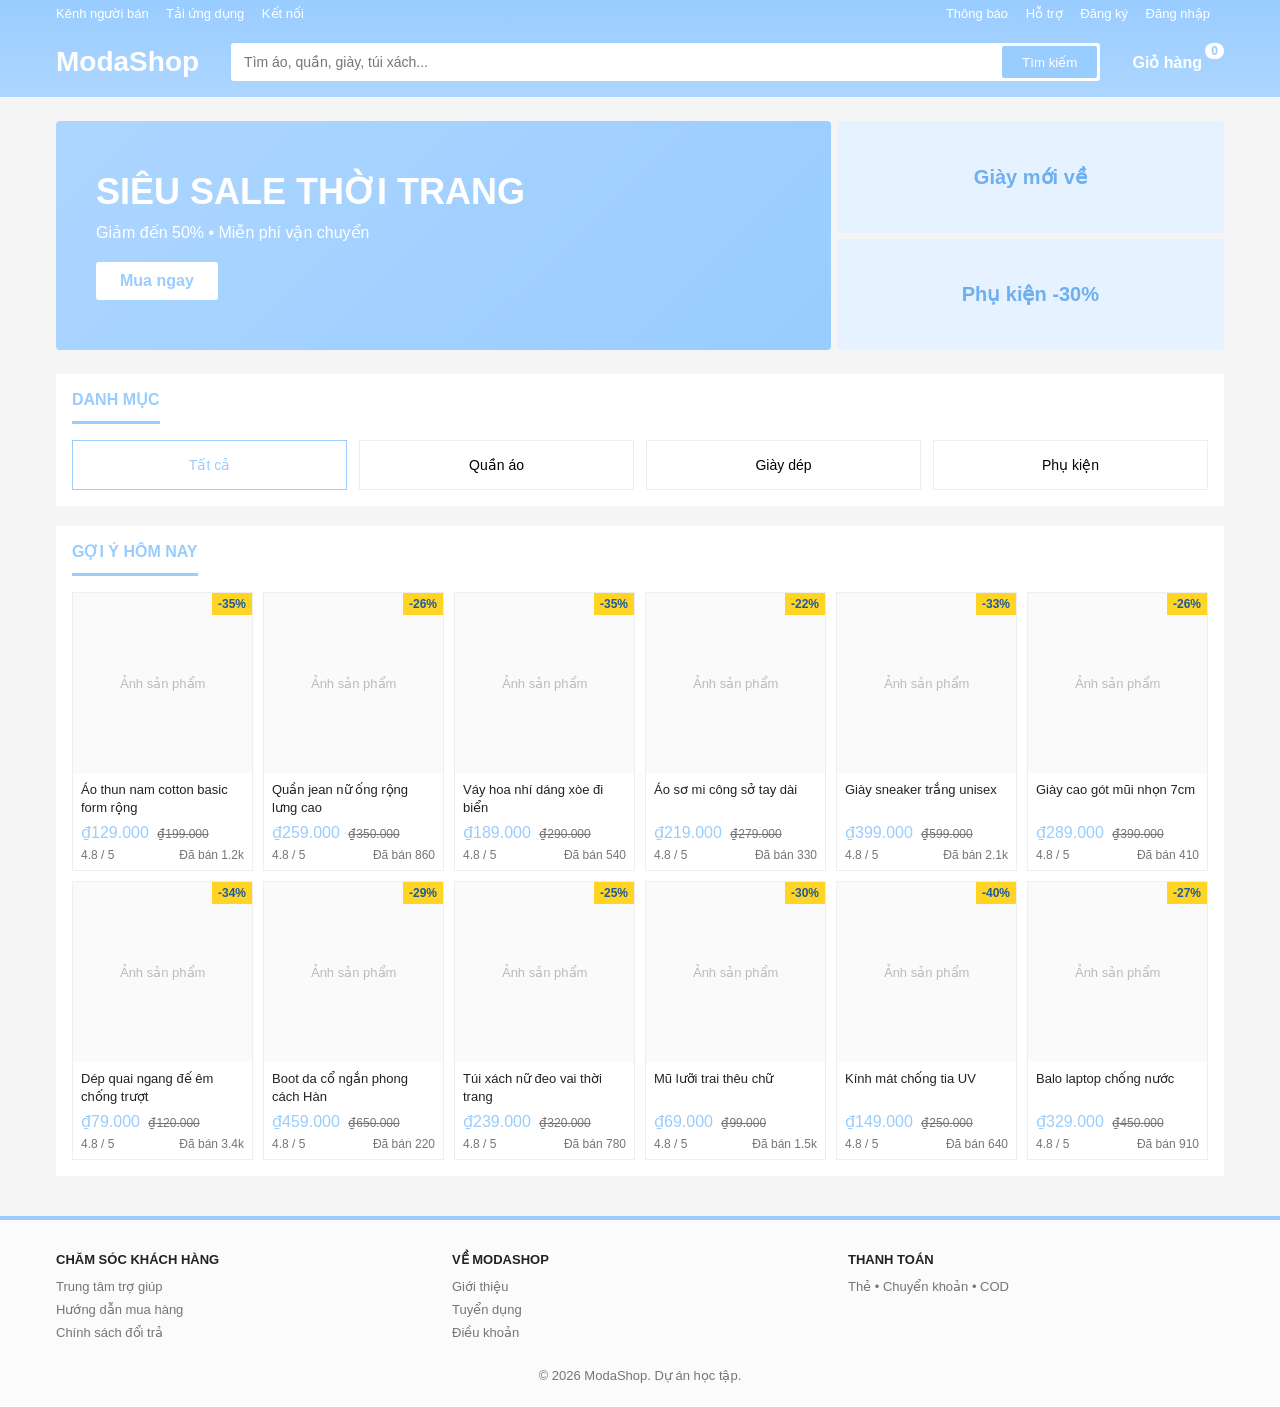
<file: index.html>
<!DOCTYPE html>
<html lang="vi">
<head>
  <meta charset="UTF-8">
  <meta name="viewport" content="width=device-width, initial-scale=1.0">
  <title>ModaShop - Thời trang giá tốt</title>
  <link rel="stylesheet" href="style.css">
</head>
<body>

  <!-- ===== HEADER ===== -->
  <header class="header">
    <div class="header-top container">
      <div class="header-links">
        <a href="#">Kênh người bán</a>
        <a href="#">Tải ứng dụng</a>
        <a href="#">Kết nối</a>
      </div>
      <div class="header-links">
        <a href="#">Thông báo</a>
        <a href="#">Hỗ trợ</a>
        <!-- Chưa đăng nhập: hiện Đăng ký / Đăng nhập. Đã đăng nhập: hiện tên + Đăng xuất (xem script.js) -->
        <span id="authLinks">
          <a href="register.html">Đăng ký</a>
          <a href="login.html">Đăng nhập</a>
        </span>
      </div>
    </div>

    <div class="header-main container">
      <a href="index.html" class="logo">ModaShop</a>

      <form class="search-box" id="searchForm">
        <input type="text" id="searchInput" placeholder="Tìm áo, quần, giày, túi xách...">
        <button type="submit">Tìm kiếm</button>
      </form>

      <a href="cart.html" class="cart" id="cartBtn">Giỏ hàng <span class="cart-count" id="cartCount">0</span>
      </a>
    </div>
  </header>

  <main class="container">

    <!-- ===== BANNER ===== -->
    <section class="banner">
      <div class="banner-main">
        <h1>SIÊU SALE THỜI TRANG</h1>
        <p>Giảm đến 50% • Miễn phí vận chuyển</p>
        <a href="#products" class="btn">Mua ngay</a>
      </div>
      <div class="banner-side">
        <div class="banner-small">Giày mới về</div>
        <div class="banner-small">Phụ kiện -30%</div>
      </div>
    </section>

    <!-- ===== DANH MỤC ===== -->
    <section class="section">
      <h2 class="section-title">DANH MỤC</h2>
      <div class="categories" id="categories">
        <button class="category active" data-cat="all">Tất cả</button>
        <button class="category" data-cat="quan-ao">Quần áo</button>
        <button class="category" data-cat="giay-dep">Giày dép</button>
        <button class="category" data-cat="phu-kien">Phụ kiện</button>
      </div>
    </section>

    <!-- ===== SẢN PHẨM ===== -->
    <section class="section" id="products">
      <h2 class="section-title">GỢI Ý HÔM NAY</h2>
      <div class="product-grid" id="productGrid">
        <!-- Sản phẩm được tạo bằng JavaScript (script.js) -->
      </div>
    </section>

  </main>

  <!-- ===== FOOTER ===== -->
  <footer class="footer">
    <div class="container footer-grid">
      <div>
        <h4>CHĂM SÓC KHÁCH HÀNG</h4>
        <a href="#">Trung tâm trợ giúp</a>
        <a href="#">Hướng dẫn mua hàng</a>
        <a href="#">Chính sách đổi trả</a>
      </div>
      <div>
        <h4>VỀ MODASHOP</h4>
        <a href="#">Giới thiệu</a>
        <a href="#">Tuyển dụng</a>
        <a href="#">Điều khoản</a>
      </div>
      <div>
        <h4>THANH TOÁN</h4>
        <p> Thẻ •  Chuyển khoản •  COD</p>
      </div>
    </div>
    <p class="copyright">© 2026 ModaShop. Dự án học tập.</p>
  </footer>

  <!-- Thông báo nhỏ khi thêm vào giỏ -->
  <div class="toast" id="toast">Đã thêm vào giỏ hàng!</div>

  <script src="script.js"></script>
</body>
</html>
</file>
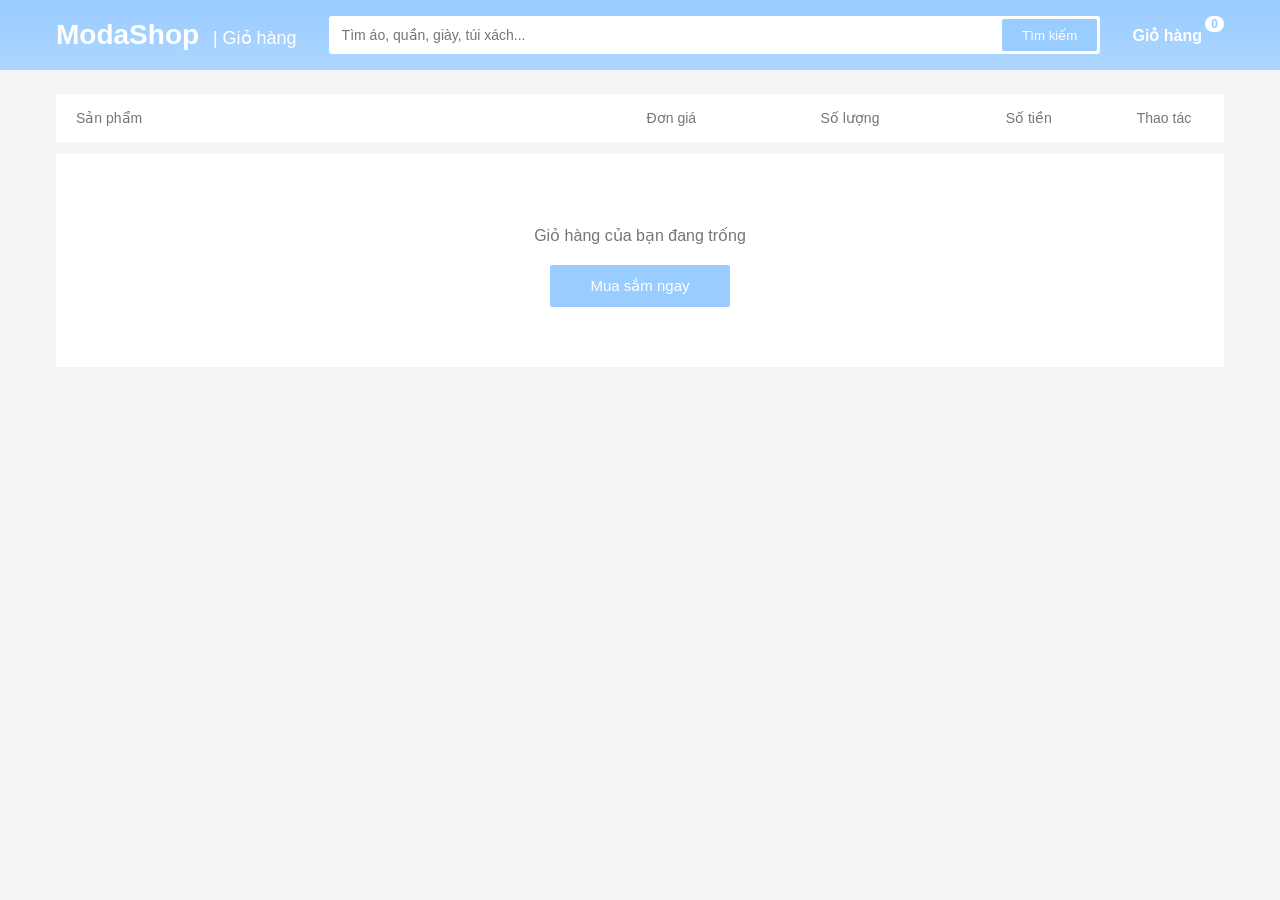
<file: cart.html>
<!DOCTYPE html>
<html lang="vi">
<head>
  <meta charset="UTF-8">
  <meta name="viewport" content="width=device-width, initial-scale=1.0">
  <title>Giỏ hàng - ModaShop</title>
  <link rel="stylesheet" href="style.css">
</head>
<body>

  <!-- ===== HEADER ===== -->
  <header class="header">
    <div class="header-main container">
      <a href="index.html" class="logo">ModaShop <span class="page-name">| Giỏ hàng</span></a>

      <form class="search-box" id="searchForm">
        <input type="text" id="searchInput" placeholder="Tìm áo, quần, giày, túi xách...">
        <button type="submit">Tìm kiếm</button>
      </form>

      <a href="cart.html" class="cart">Giỏ hàng <span class="cart-count" id="cartCount">0</span>
      </a>
    </div>
  </header>

  <main class="container">

    <!-- Tiêu đề các cột -->
    <div class="cart-header">
      <div class="cart-product">Sản phẩm</div>
      <div class="cart-unit">Đơn giá</div>
      <div class="qty-box-title">Số lượng</div>
      <div class="cart-line-total">Số tiền</div>
      <div class="remove-title">Thao tác</div>
    </div>

    <!-- Danh sách sản phẩm trong giỏ (tạo bằng script.js) -->
    <section class="cart-list" id="cartList"></section>

    <!-- Tổng tiền + nút mua -->
    <section class="cart-summary" id="cartSummary">
      <a href="index.html" class="continue-link">← Tiếp tục mua sắm</a>
      <div class="summary-right">
        <span>Tổng thanh toán (<b id="totalQty">0</b> sản phẩm):</span>
        <span class="summary-price" id="totalPrice">₫0</span>
        <button class="btn-main" onclick="checkout()">Mua hàng</button>
      </div>
    </section>

  </main>

  <div class="toast" id="toast"></div>

  <script src="script.js"></script>
</body>
</html>
</file>
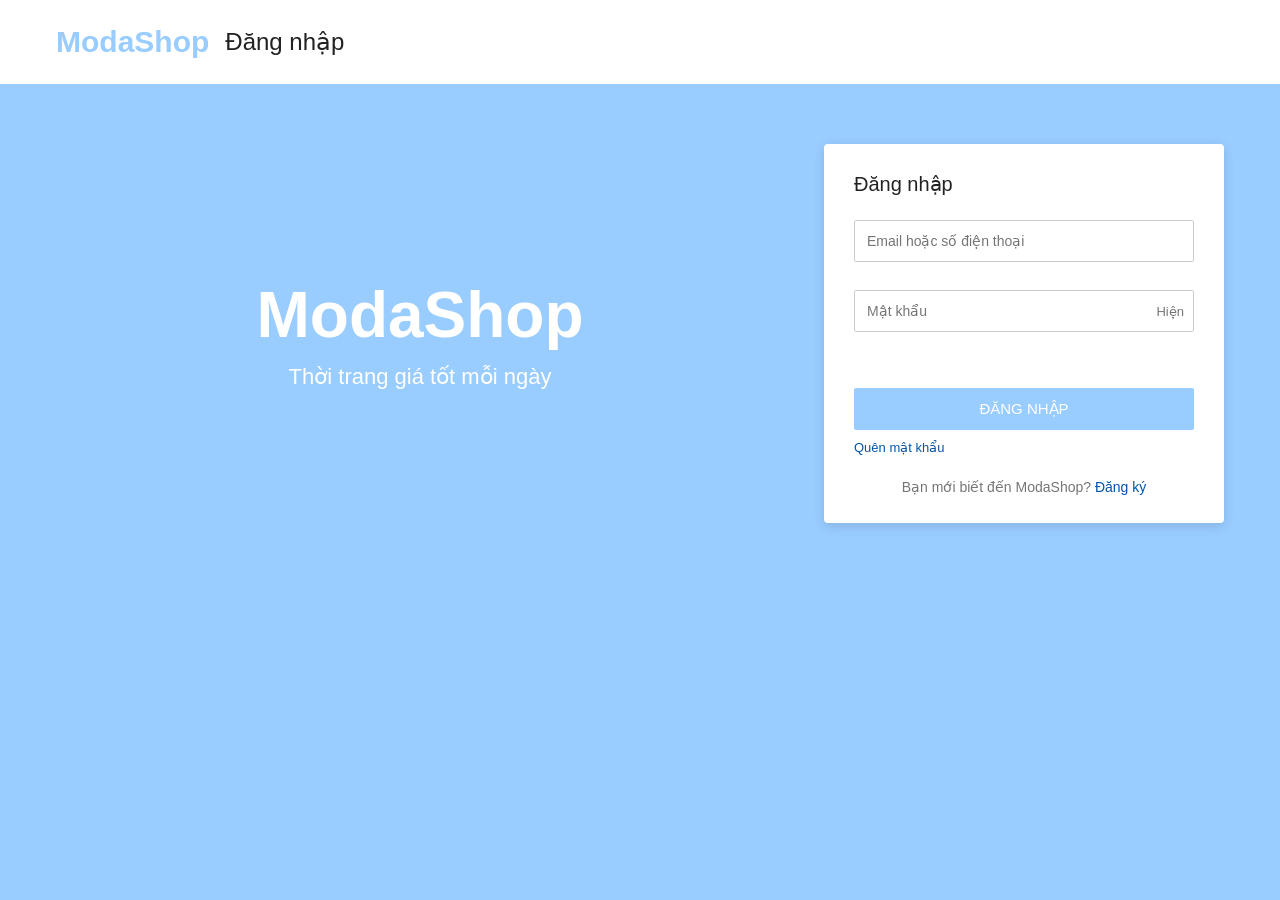
<file: login.html>
<!DOCTYPE html>
<html lang="vi">
<head>
  <meta charset="UTF-8">
  <meta name="viewport" content="width=device-width, initial-scale=1.0">
  <title>Đăng nhập - ModaShop</title>
  <link rel="stylesheet" href="style.css">
</head>
<body class="auth-page">

  <!-- Header đơn giản -->
  <header class="auth-header">
    <div class="container auth-header-inner">
      <a href="index.html" class="auth-logo">ModaShop</a>
      <span class="auth-page-title">Đăng nhập</span>
    </div>
  </header>

  <main class="auth-main">
    <div class="container auth-wrap">

      <!-- Bên trái: giới thiệu -->
      <div class="auth-intro">
        <h1>ModaShop</h1>
        <p>Thời trang giá tốt mỗi ngày</p>
      </div>

      <!-- Bên phải: form đăng nhập -->
      <form class="auth-box" id="loginForm" novalidate>
        <h2>Đăng nhập</h2>

        <div class="form-group">
          <input type="text" id="loginAccount" placeholder="Email hoặc số điện thoại">
          <p class="field-error" id="loginAccountError"></p>
        </div>

        <div class="form-group">
          <div class="password-box">
            <input type="password" id="loginPassword" placeholder="Mật khẩu">
            <button type="button" class="toggle-pass" data-target="loginPassword">Hiện</button>
          </div>
          <p class="field-error" id="loginPasswordError"></p>
        </div>

        <p class="form-error" id="loginError"></p>

        <button type="submit" class="btn-main auth-submit">ĐĂNG NHẬP</button>

        <div class="auth-extra">
          <a href="#" onclick="alert('Chức năng đang phát triển'); return false;">Quên mật khẩu</a>
        </div>

        <p class="auth-switch">
          Bạn mới biết đến ModaShop? <a href="register.html">Đăng ký</a>
        </p>
      </form>

    </div>
  </main>

  <div class="toast" id="toast"></div>

  <script src="script.js"></script>
</body>
</html>
</file>
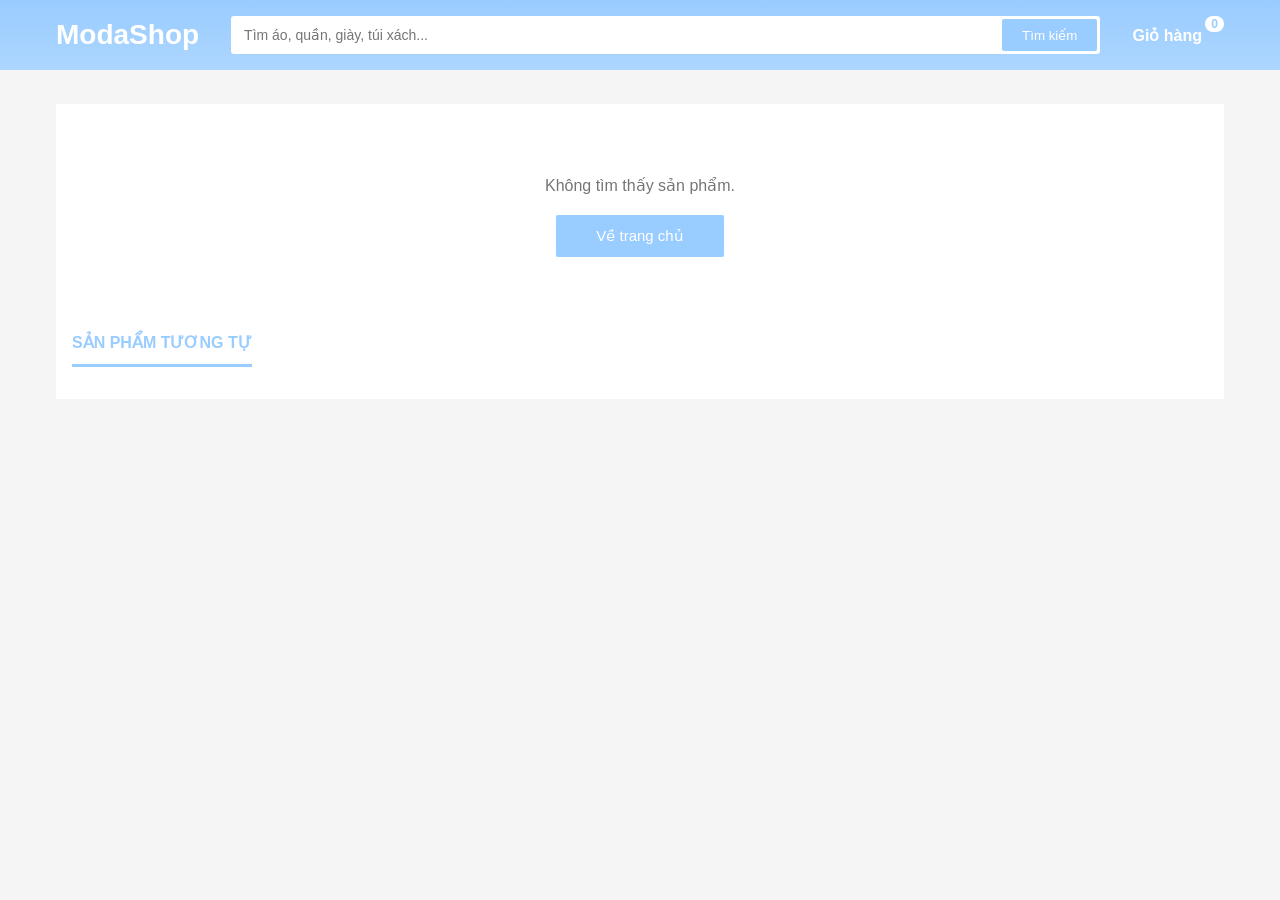
<file: product.html>
<!DOCTYPE html>
<html lang="vi">
<head>
  <meta charset="UTF-8">
  <meta name="viewport" content="width=device-width, initial-scale=1.0">
  <title>Chi tiết sản phẩm - ModaShop</title>
  <link rel="stylesheet" href="style.css">
</head>
<body>

  <!-- ===== HEADER ===== -->
  <header class="header">
    <div class="header-main container">
      <a href="index.html" class="logo">ModaShop</a>

      <form class="search-box" id="searchForm">
        <input type="text" id="searchInput" placeholder="Tìm áo, quần, giày, túi xách...">
        <button type="submit">Tìm kiếm</button>
      </form>

      <a href="cart.html" class="cart">Giỏ hàng <span class="cart-count" id="cartCount">0</span></a>
    </div>
  </header>

  <main class="container">

    <!-- Đường dẫn: Trang chủ > Danh mục > Sản phẩm -->
    <nav class="breadcrumb" id="breadcrumb"></nav>

    <!-- Ảnh, giá, chọn màu/size, mô tả (tạo bằng script.js) -->
    <div id="productDetail"></div>

    <!-- Sản phẩm tương tự -->
    <section class="section">
      <h2 class="section-title">SẢN PHẨM TƯƠNG TỰ</h2>
      <div class="product-grid" id="relatedGrid"></div>
    </section>

  </main>

  <div class="toast" id="toast"></div>

  <script src="script.js"></script>
</body>
</html>
</file>
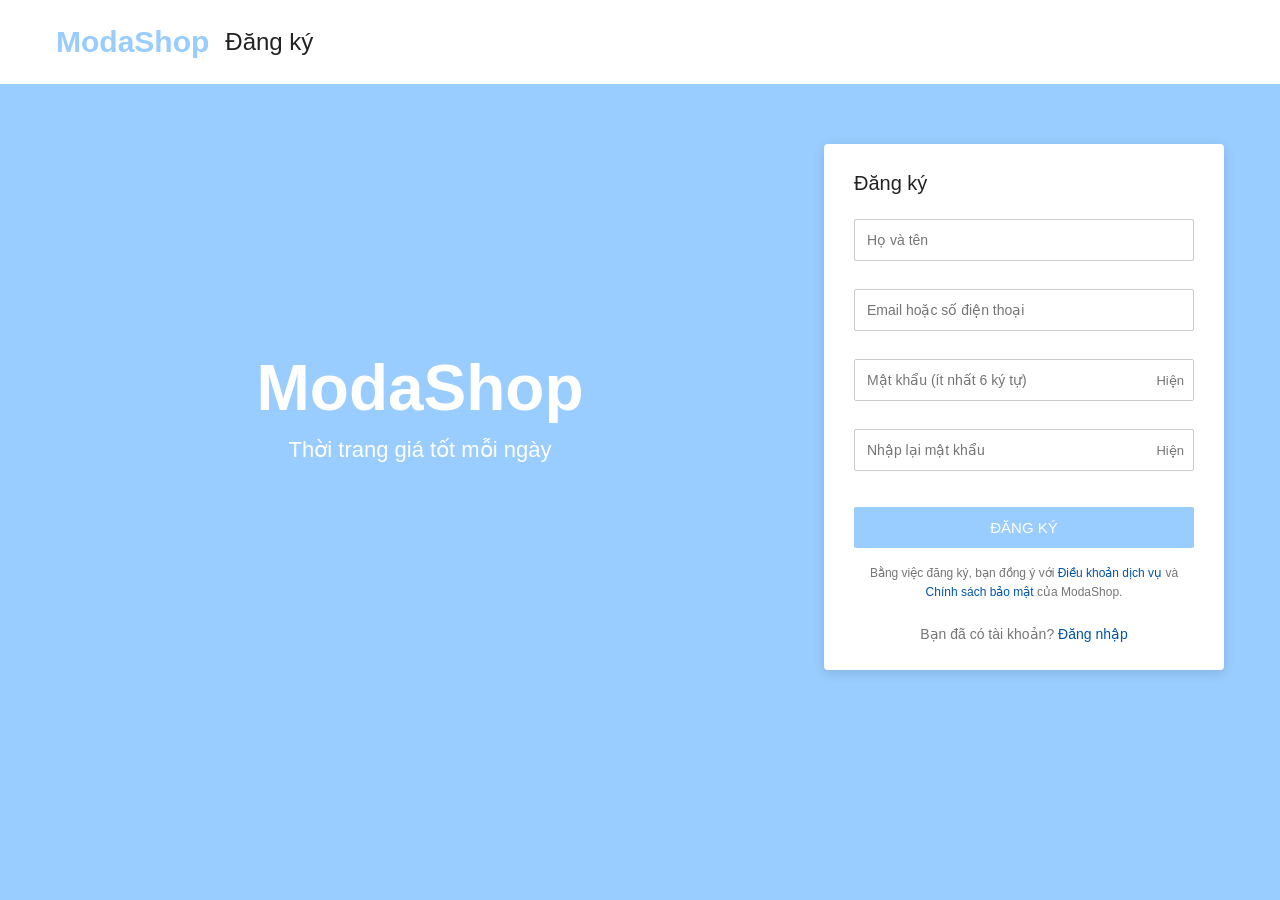
<file: register.html>
<!DOCTYPE html>
<html lang="vi">
<head>
  <meta charset="UTF-8">
  <meta name="viewport" content="width=device-width, initial-scale=1.0">
  <title>Đăng ký - ModaShop</title>
  <link rel="stylesheet" href="style.css">
</head>
<body class="auth-page">

  <!-- Header đơn giản -->
  <header class="auth-header">
    <div class="container auth-header-inner">
      <a href="index.html" class="auth-logo">ModaShop</a>
      <span class="auth-page-title">Đăng ký</span>
    </div>
  </header>

  <main class="auth-main">
    <div class="container auth-wrap">

      <!-- Bên trái: giới thiệu -->
      <div class="auth-intro">
        <h1>ModaShop</h1>
        <p>Thời trang giá tốt mỗi ngày</p>
      </div>

      <!-- Bên phải: form đăng ký -->
      <form class="auth-box" id="registerForm" novalidate>
        <h2>Đăng ký</h2>

        <div class="form-group">
          <input type="text" id="regName" placeholder="Họ và tên">
          <p class="field-error" id="regNameError"></p>
        </div>

        <div class="form-group">
          <input type="text" id="regAccount" placeholder="Email hoặc số điện thoại">
          <p class="field-error" id="regAccountError"></p>
        </div>

        <div class="form-group">
          <div class="password-box">
            <input type="password" id="regPassword" placeholder="Mật khẩu (ít nhất 6 ký tự)">
            <button type="button" class="toggle-pass" data-target="regPassword">Hiện</button>
          </div>
          <p class="field-error" id="regPasswordError"></p>
        </div>

        <div class="form-group">
          <div class="password-box">
            <input type="password" id="regConfirm" placeholder="Nhập lại mật khẩu">
            <button type="button" class="toggle-pass" data-target="regConfirm">Hiện</button>
          </div>
          <p class="field-error" id="regConfirmError"></p>
        </div>

        <button type="submit" class="btn-main auth-submit">ĐĂNG KÝ</button>

        <p class="auth-note">
          Bằng việc đăng ký, bạn đồng ý với <a href="#">Điều khoản dịch vụ</a>
          và <a href="#">Chính sách bảo mật</a> của ModaShop.
        </p>

        <p class="auth-switch">
          Bạn đã có tài khoản? <a href="login.html">Đăng nhập</a>
        </p>
      </form>

    </div>
  </main>

  <div class="toast" id="toast"></div>

  <script src="script.js"></script>
</body>
</html>
</file>
<file: style.css>
/* ===== CÀI ĐẶT CHUNG ===== */
:root {
  --main: rgb(153, 204, 255);      /* màu chủ đạo (xanh nhạt) */
  --main-dark: rgb(110, 175, 240); /* xanh đậm hơn, dùng khi rê chuột */
  --bg: #f5f5f5;
  --text: #222;
  --gray: #757575;
}

* {
  margin: 0;
  padding: 0;
  box-sizing: border-box;
}

body {
  font-family: Arial, Helvetica, sans-serif;
  background: var(--bg);
  color: var(--text);
}

a {
  text-decoration: none;
  color: inherit;
}

.container {
  max-width: 1200px;
  margin: 0 auto;
  padding: 0 16px;
}

/* ===== HEADER ===== */
.header {
  background: linear-gradient(-180deg, rgb(153, 204, 255), rgb(173, 214, 255));
  color: white;
  position: sticky;
  top: 0;
  z-index: 100;
}

.header-top {
  display: flex;
  justify-content: space-between;
  padding: 6px 16px;
  font-size: 13px;
}

.header-links a {
  margin-right: 14px;
}

.header-links a:hover {
  opacity: 0.8;
}

.header-main {
  display: flex;
  align-items: center;
  gap: 32px;
  padding: 16px;
}

.logo {
  font-size: 28px;
  font-weight: bold;
  white-space: nowrap;
}

.search-box {
  flex: 1;
  display: flex;
  background: white;
  border-radius: 3px;
  padding: 3px;
}

.search-box input {
  flex: 1;
  border: none;
  outline: none;
  padding: 8px 10px;
  font-size: 14px;
}

.search-box button {
  background: var(--main);
  border: none;
  color: white;
  padding: 0 20px;
  border-radius: 2px;
  cursor: pointer;
}

.cart {
  font-size: 16px;
  font-weight: bold;
  position: relative;
  white-space: nowrap;
  margin-right: 22px;
}

.cart-count {
  position: absolute;
  top: -10px;
  right: -22px;
  background: white;
  color: var(--main);
  font-size: 12px;
  font-weight: bold;
  border-radius: 10px;
  padding: 1px 6px;
}

/* ===== BANNER ===== */
.banner {
  display: grid;
  grid-template-columns: 2fr 1fr;
  gap: 6px;
  margin: 24px 0;
}

.banner-main {
  background: linear-gradient(135deg, rgb(173, 214, 255), rgb(153, 204, 255));
  color: white;
  border-radius: 4px;
  padding: 50px 40px;
}

.banner-main h1 {
  font-size: 36px;
  margin-bottom: 10px;
}

.banner-main p {
  margin-bottom: 20px;
}

.btn {
  display: inline-block;
  background: white;
  color: var(--main);
  padding: 10px 24px;
  border-radius: 3px;
  font-weight: bold;
}

.banner-side {
  display: grid;
  gap: 6px;
}

.banner-small {
  background: rgb(230, 242, 255);
  color: var(--main-dark);
  border-radius: 4px;
  display: flex;
  align-items: center;
  justify-content: center;
  font-size: 20px;
  font-weight: bold;
}

/* ===== SECTION ===== */
.section {
  background: white;
  margin-bottom: 20px;
  padding: 16px;
}

.section-title {
  color: var(--main);
  font-size: 16px;
  padding-bottom: 12px;
  margin-bottom: 16px;
  border-bottom: 3px solid var(--main);
  display: inline-block;
}

/* ===== DANH MỤC ===== */
.categories {
  display: flex;
  gap: 12px;
}

.category {
  flex: 1;
  background: white;
  border: 1px solid #eee;
  padding: 16px;
  cursor: pointer;
  font-size: 14px;
  display: flex;
  flex-direction: column;
  align-items: center;
  gap: 8px;
  transition: 0.2s;
}


.category:hover,
.category.active {
  border-color: var(--main);
  color: var(--main);
}

/* ===== SẢN PHẨM ===== */
.product-grid {
  display: grid;
  grid-template-columns: repeat(auto-fill, minmax(180px, 1fr));
  gap: 10px;
}

.product-card {
  background: white;
  border: 1px solid #eee;
  transition: 0.2s;
  display: flex;
  flex-direction: column;
}

.product-card:hover {
  border-color: var(--main);
  transform: translateY(-2px);
  box-shadow: 0 2px 10px rgba(0, 0, 0, 0.1);
}

.product-img {
  height: 180px;
  background: #fafafa;
  display: flex;
  align-items: center;
  justify-content: center;
  position: relative;
  overflow: hidden;
}

.discount {
  position: absolute;
  top: 0;
  right: 0;
  background: #ffd424;
  color: rgb(30, 90, 160);
  font-size: 12px;
  font-weight: bold;
  padding: 4px 6px;
}

.product-info {
  padding: 8px;
  display: flex;
  flex-direction: column;
  gap: 6px;
  flex: 1;
}

.product-name {
  font-size: 13px;
  line-height: 1.4;
  height: 36px;
  overflow: hidden;
}

.product-price {
  color: var(--main);
  font-size: 16px;
}

.old-price {
  color: var(--gray);
  font-size: 12px;
  text-decoration: line-through;
  margin-left: 4px;
}

.product-meta {
  display: flex;
  justify-content: space-between;
  font-size: 12px;
  color: var(--gray);
}

.add-btn {
  margin-top: auto;
  background: var(--main);
  color: white;
  border: none;
  padding: 8px;
  cursor: pointer;
  font-size: 13px;
  border-radius: 2px;
}

.add-btn:hover {
  background: var(--main-dark);
}

.empty {
  grid-column: 1 / -1;
  text-align: center;
  color: var(--gray);
  padding: 40px;
}

/* ===== FOOTER ===== */
.footer {
  background: #fbfbfb;
  border-top: 4px solid var(--main);
  padding: 32px 0 16px;
  margin-top: 40px;
}

.footer-grid {
  display: grid;
  grid-template-columns: repeat(3, 1fr);
  gap: 20px;
}

.footer h4 {
  font-size: 13px;
  margin-bottom: 12px;
}

.footer a,
.footer p {
  display: block;
  font-size: 13px;
  color: var(--gray);
  margin-bottom: 8px;
}

.footer a:hover {
  color: var(--main);
}

.copyright {
  text-align: center;
  margin-top: 20px;
}

/* ===== TOAST ===== */
.toast {
  position: fixed;
  top: 50%;
  left: 50%;
  transform: translate(-50%, -50%);
  background: rgba(0, 0, 0, 0.75);
  color: white;
  padding: 20px 32px;
  border-radius: 4px;
  opacity: 0;
  pointer-events: none;
  transition: opacity 0.3s;
}

.toast.show {
  opacity: 1;
}

/* ===== RESPONSIVE (điện thoại) ===== */
@media (max-width: 768px) {
  .header-top { display: none; }
  .header-main { gap: 12px; }
  .logo { font-size: 20px; }
  .banner { grid-template-columns: 1fr; }
  .banner-side { grid-template-columns: 1fr 1fr; height: 80px; }
  .banner-main { padding: 30px 20px; }
  .banner-main h1 { font-size: 24px; }
  .categories { flex-wrap: wrap; }
  .category { flex: 1 1 40%; }
  .product-grid { grid-template-columns: repeat(2, 1fr); }
  .footer-grid { grid-template-columns: 1fr; }
}

/* ===== TRANG GIỎ HÀNG ===== */
.page-name {
  font-size: 18px;
  font-weight: normal;
  margin-left: 6px;
}

.cart-header,
.cart-row {
  display: grid;
  grid-template-columns: 3fr 1fr 1fr 1fr 80px;
  align-items: center;
  gap: 12px;
  background: white;
  padding: 16px 20px;
}

.cart-header {
  margin: 24px 0 12px;
  color: var(--gray);
  font-size: 14px;
}

.cart-list {
  display: flex;
  flex-direction: column;
  gap: 8px;
}

.cart-row {
  border: 1px solid #eee;
}

.cart-product {
  display: flex;
  align-items: center;
  gap: 12px;
  font-size: 14px;
}

.cart-thumb {
  width: 80px;
  height: 80px;
  background: #fafafa;
  border: 1px solid #eee;
  display: flex;
  align-items: center;
  justify-content: center;
  flex-shrink: 0;
  overflow: hidden;
}

.cart-unit,
.qty-box-title,
.remove-title {
  text-align: center;
}

.cart-line-total {
  color: var(--main);
  text-align: center;
}

.cart-header .cart-line-total {
  color: var(--gray);
}

.qty-box {
  display: flex;
  justify-content: center;
}

.qty-box button {
  width: 32px;
  height: 32px;
  border: 1px solid #ddd;
  background: white;
  cursor: pointer;
  font-size: 16px;
}

.qty-box span {
  width: 48px;
  height: 32px;
  border-top: 1px solid #ddd;
  border-bottom: 1px solid #ddd;
  display: flex;
  align-items: center;
  justify-content: center;
}

.remove-btn {
  background: none;
  border: none;
  cursor: pointer;
  color: var(--text);
}

.remove-btn:hover {
  color: var(--main);
}

.cart-summary {
  position: sticky;
  bottom: 0;
  background: white;
  margin-top: 12px;
  padding: 16px 20px;
  display: flex;
  justify-content: space-between;
  align-items: center;
  box-shadow: 0 -2px 10px rgba(0, 0, 0, 0.06);
}

.continue-link {
  color: var(--main);
  font-size: 14px;
}

.summary-right {
  display: flex;
  align-items: center;
  gap: 16px;
}

.summary-price {
  color: var(--main);
  font-size: 24px;
}

.btn-main {
  display: inline-block;
  background: var(--main);
  color: white;
  border: none;
  padding: 12px 40px;
  border-radius: 2px;
  cursor: pointer;
  font-size: 15px;
}

.btn-main:hover {
  background: var(--main-dark);
}

.cart-empty {
  background: white;
  text-align: center;
  padding: 60px 20px;
  color: var(--gray);
}

.cart-empty p {
  margin: 12px 0 20px;
}

@media (max-width: 768px) {
  .page-name { display: none; }
  .cart-header { display: none; }
  .cart-row {
    grid-template-columns: 1fr auto;
    margin-top: 12px;
  }
  .cart-product { grid-column: 1 / -1; }
  .cart-unit { display: none; }
  .cart-summary { flex-direction: column; gap: 12px; }
  .summary-right { flex-wrap: wrap; justify-content: center; }
}

/* ===== ẢNH SẢN PHẨM ===== */
.product-img img,
.cart-thumb img {
  width: 100%;
  height: 100%;
  object-fit: cover;
}

.no-img {
  color: #bbb;
  font-size: 13px;
  text-align: center;
}

.cart-thumb .no-img {
  font-size: 11px;
}

/* ===== TRANG CHI TIẾT SẢN PHẨM ===== */
.breadcrumb {
  font-size: 14px;
  color: var(--gray);
  padding: 20px 0 14px;
}

.breadcrumb a {
  color: #0055aa;
}

.breadcrumb span {
  color: var(--text);
}

.detail-box {
  background: white;
  display: grid;
  grid-template-columns: 450px 1fr;
  gap: 32px;
  padding: 20px;
  margin-bottom: 20px;
}

.detail-main-img {
  height: 450px;
  background: #fafafa;
  border: 1px solid #eee;
  display: flex;
  align-items: center;
  justify-content: center;
  overflow: hidden;
}

.detail-main-img .no-img {
  font-size: 18px;
}

.detail-thumbs {
  display: grid;
  grid-template-columns: repeat(4, 1fr);
  gap: 8px;
  margin-top: 8px;
}

.detail-thumb {
  height: 100px;
  background: #fafafa;
  border: 2px solid #eee;
  display: flex;
  align-items: center;
  justify-content: center;
  overflow: hidden;
}

.detail-thumb .no-img {
  font-size: 11px;
}

.detail-thumb.active {
  border-color: var(--main);
}

.detail-name {
  font-size: 22px;
  font-weight: 500;
  line-height: 1.4;
  margin-bottom: 10px;
}

.detail-stats {
  font-size: 14px;
  color: var(--gray);
  margin-bottom: 16px;
}

.stat-main {
  color: var(--main);
  font-size: 16px;
  border-bottom: 1px solid var(--main);
  margin-right: 4px;
}

.divider {
  margin: 0 12px;
  color: #ddd;
}

.detail-price-box {
  background: #fafafa;
  padding: 16px 20px;
  display: flex;
  align-items: center;
  gap: 14px;
  margin-bottom: 20px;
}

.detail-price-box .old-price {
  font-size: 16px;
  margin: 0;
}

.detail-price {
  color: var(--main);
  font-size: 30px;
}

.detail-discount {
  background: var(--main);
  color: white;
  font-size: 12px;
  font-weight: bold;
  padding: 2px 6px;
  border-radius: 2px;
}

.detail-row {
  display: flex;
  align-items: flex-start;
  margin-bottom: 22px;
  font-size: 14px;
}

.detail-label {
  width: 110px;
  flex-shrink: 0;
  color: var(--gray);
  padding-top: 8px;
}

.detail-row > div:last-child:not(.option-list):not(.qty-box) {
  padding-top: 8px;
}

.option-list {
  display: flex;
  flex-wrap: wrap;
  gap: 8px;
}

.option-btn {
  min-width: 60px;
  padding: 8px 14px;
  background: white;
  border: 1px solid #ccc;
  border-radius: 2px;
  cursor: pointer;
  font-size: 14px;
}

.option-btn:hover {
  border-color: var(--main);
  color: var(--main);
}

.option-btn.selected {
  border-color: var(--main);
  color: var(--main);
  box-shadow: inset 0 0 0 1px var(--main);
}

.detail-error {
  color: var(--main);
  font-size: 14px;
  min-height: 20px;
  margin-bottom: 10px;
}

.detail-actions {
  display: flex;
  gap: 14px;
}

.btn-outline {
  background: rgb(235, 245, 255);
  color: var(--main);
  border: 1px solid var(--main);
  padding: 12px 24px;
  border-radius: 2px;
  cursor: pointer;
  font-size: 15px;
}

.btn-outline:hover {
  background: rgb(220, 237, 255);
}

.detail-desc {
  padding: 24px;
}

.desc-title {
  background: #fafafa;
  font-size: 16px;
  padding: 12px 14px;
  margin-bottom: 16px;
}

.detail-desc p {
  line-height: 1.7;
  font-size: 14px;
  margin-bottom: 12px;
}

.detail-desc ul {
  padding-left: 20px;
  font-size: 14px;
  line-height: 1.9;
}

.cart-variant {
  color: var(--gray);
  font-size: 13px;
  margin-top: 4px;
}

@media (max-width: 900px) {
  .detail-box { grid-template-columns: 1fr; }
  .detail-main-img { height: 320px; }
  .detail-label { width: 80px; }
  .detail-actions { flex-direction: column; }
}

/* ===== TRANG ĐĂNG NHẬP / ĐĂNG KÝ ===== */
.hello-user {
  margin-right: 14px;
  font-weight: bold;
}

.auth-header {
  background: white;
  box-shadow: 0 2px 6px rgba(0, 0, 0, 0.06);
}

.auth-header-inner {
  display: flex;
  align-items: center;
  gap: 16px;
  height: 84px;
}

.auth-logo {
  color: var(--main);
  font-size: 30px;
  font-weight: bold;
}

.auth-page-title {
  font-size: 24px;
}

.auth-main {
  background: var(--main);
  padding: 60px 0;
  min-height: calc(100vh - 84px);
}

.auth-wrap {
  display: flex;
  align-items: center;
  justify-content: space-between;
  gap: 40px;
}

.auth-intro {
  color: white;
  flex: 1;
  text-align: center;
}

.auth-intro h1 {
  font-size: 64px;
  margin-bottom: 12px;
}

.auth-intro p {
  font-size: 22px;
}

.auth-box {
  background: white;
  width: 400px;
  padding: 28px 30px;
  border-radius: 4px;
  box-shadow: 0 3px 12px rgba(0, 0, 0, 0.12);
}

.auth-box h2 {
  font-size: 20px;
  font-weight: normal;
  margin-bottom: 24px;
}

.form-group {
  margin-bottom: 6px;
}

.form-group input {
  width: 100%;
  border: 1px solid #ccc;
  border-radius: 2px;
  padding: 12px;
  font-size: 14px;
  outline: none;
}

.form-group input:focus {
  border-color: #555;
}

.form-group input.input-error {
  border-color: #e0393e;
  background: #fff6f7;
}

.password-box {
  position: relative;
}

.password-box input {
  padding-right: 56px;
}

.toggle-pass {
  position: absolute;
  right: 10px;
  top: 50%;
  transform: translateY(-50%);
  background: none;
  border: none;
  color: var(--gray);
  cursor: pointer;
  font-size: 13px;
}

.field-error,
.form-error {
  color: #e0393e;
  font-size: 12px;
  min-height: 18px;
  margin-top: 4px;
}

.form-error {
  font-size: 14px;
  min-height: 20px;
}

.auth-submit {
  width: 100%;
  margin-top: 8px;
}

.auth-extra {
  margin-top: 10px;
  font-size: 13px;
}

.auth-extra a,
.auth-note a,
.auth-switch a {
  color: #0055aa;
}

.auth-note {
  font-size: 12px;
  color: var(--gray);
  text-align: center;
  line-height: 1.6;
  margin-top: 16px;
}

.auth-switch {
  text-align: center;
  font-size: 14px;
  color: var(--gray);
  margin-top: 24px;
}

@media (max-width: 768px) {
  .auth-intro { display: none; }
  .auth-wrap { justify-content: center; }
  .auth-box { width: 100%; }
  .auth-main { padding: 30px 0; }
}
</file>
